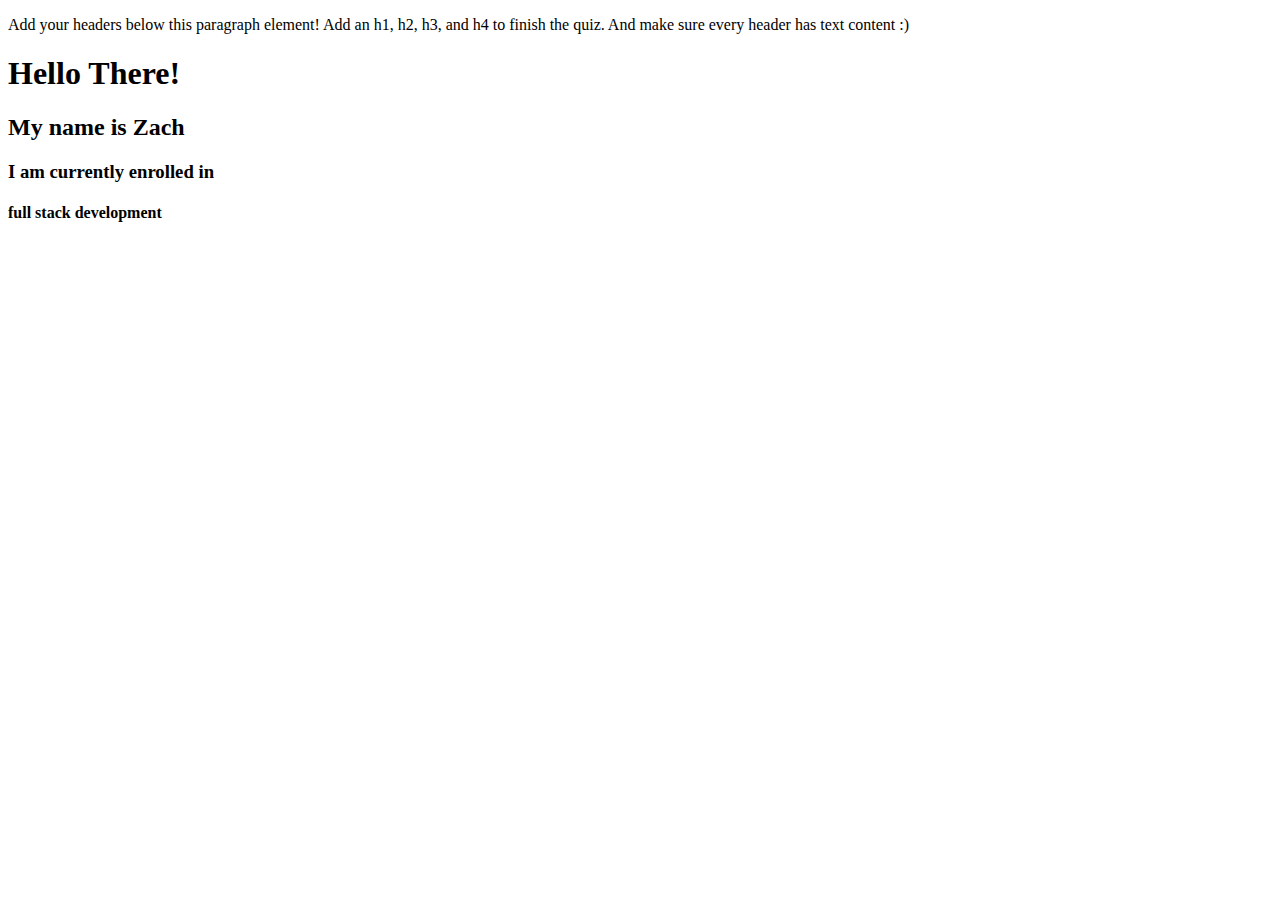
<file: index.html>
<!DOCTYPE html>
<html lang="en">
<head>
  <meta charset="UTF-8">
  <title>Headers Quiz</title>
  <!-- the next line loads the tests for the Udacity Feedback extension -->
  <meta name="udacity-grader" content="http://udacity.github.io/fend/fend-refresh/lesson2/problem-set/headers/tests.json">
</head>
<body>
  <p>Add your headers below this paragraph element! Add an h1, h2, h3, and h4 to finish the quiz. And make sure every header has text content :)</p>
  <h1>Hello There!</h1>
  <h2>My name is Zach</h2>
  <h3>I am currently enrolled in</h3>
  <h4>full stack development</h4>
</body>
</html>
</file>
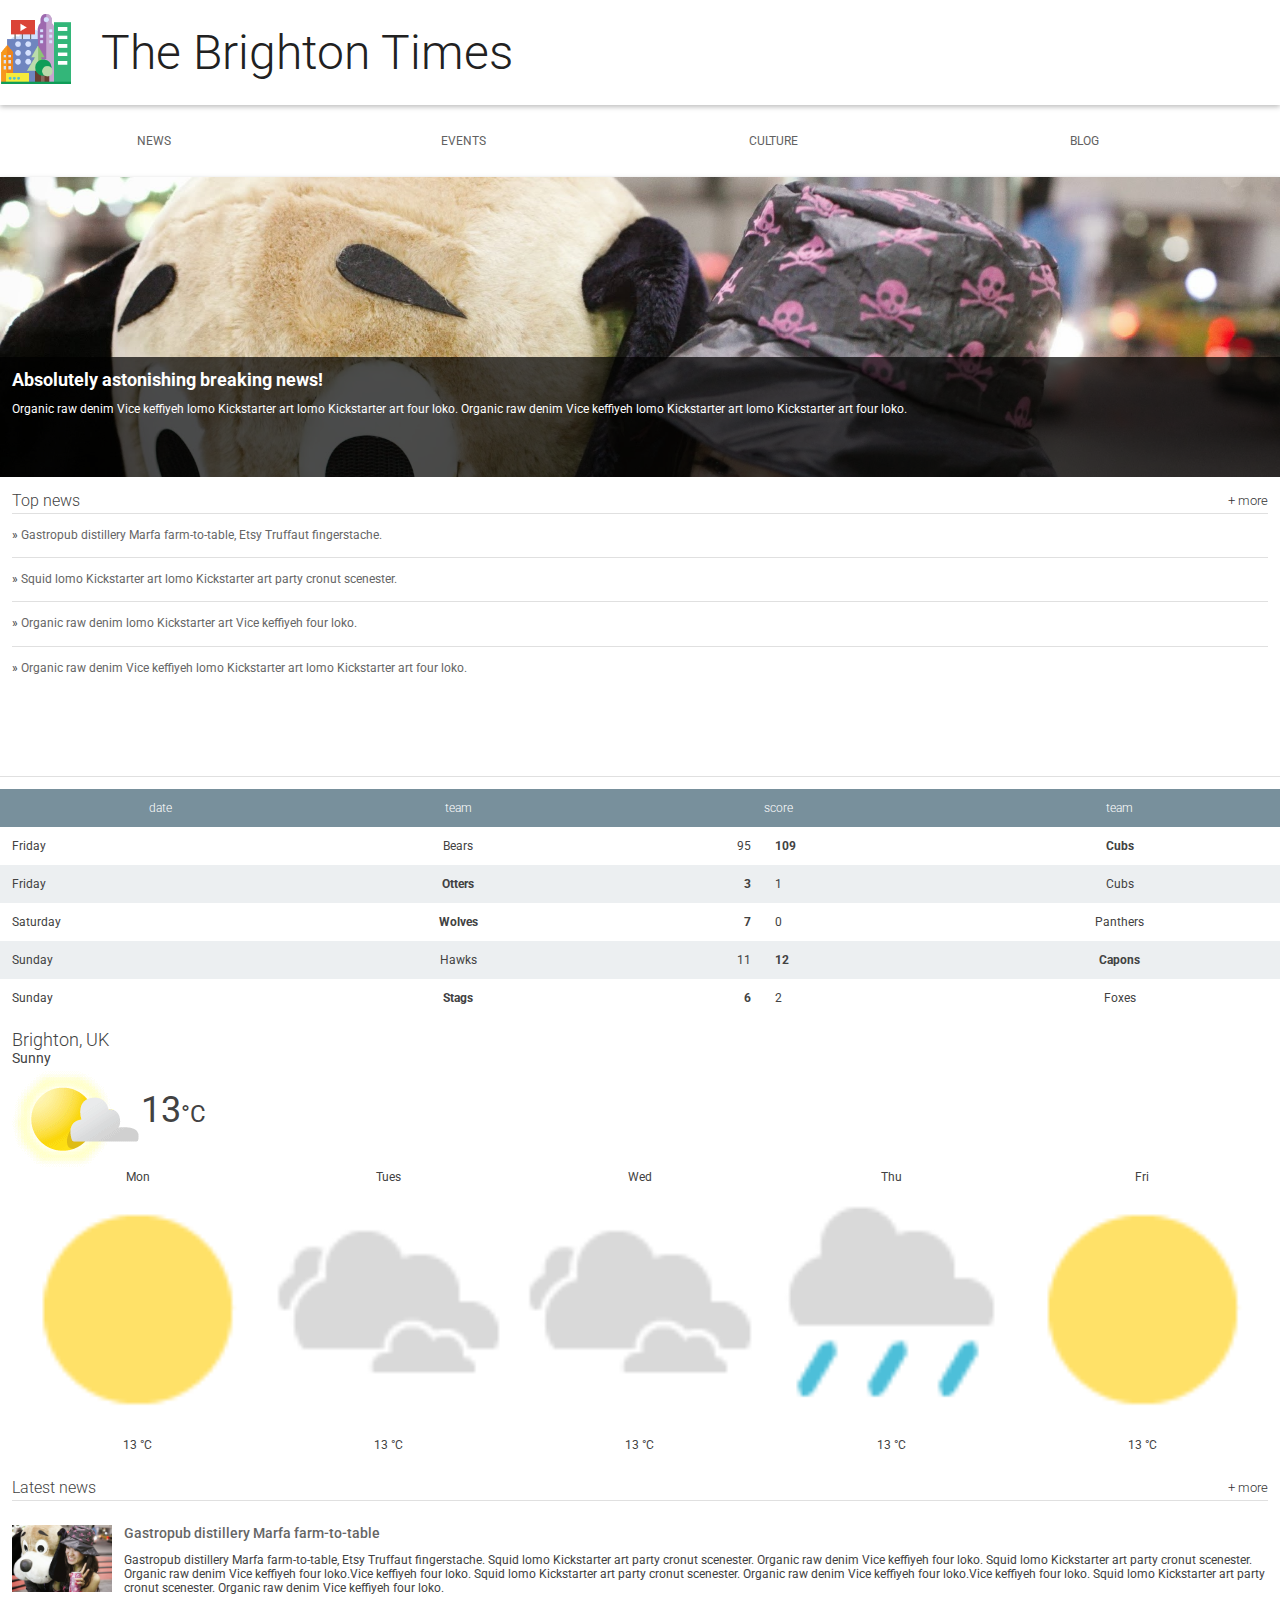
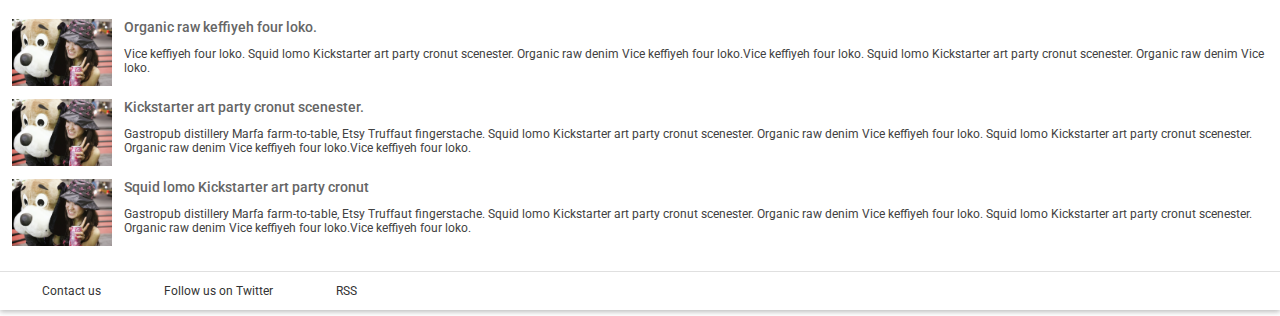
<file: Start 2/index.html>
<!doctype html>
<html lang="en">
  <head>
    <meta charset="utf-8">
    <meta name="viewport" content="width=device-width,initial-scale=1">
    <meta http-equiv="X-UA-Compatible" content="IE=edge">
    <title>Brighton Times</title>
    <link href="https://fonts.googleapis.com/css?family=Roboto:300,400,500" rel="stylesheet" type="text/css">
    <link rel="stylesheet" type="text/css" href="main.css">
  </head>
  <body>

    <header class="header">
      <div class="header__inner">
        <img class="header__logo" src="images/city.png" alt="iconic view of a cityscape">
        <h1 class="header__title">
          The Brighton Times
        </h1>
      </div>
    </header>

    <nav id="drawer" class="nav">
      <ul class="nav__list">
        <li class="nav__item"><a href="#">News</a></li>
        <li class="nav__item"><a href="#">Events</a></li>
        <li class="nav__item"><a href="#">Culture</a></li>
        <li class="nav__item"><a href="#">Blog</a></li>
      </ul>
    </nav>

    <main>
      <section class="content">
        <section class="hero">
          <article class="description">
            <h2>Absolutely astonishing breaking news!</h2>
            <p>Organic raw denim Vice keffiyeh lomo Kickstarter art lomo Kickstarter art four loko. Organic raw denim Vice keffiyeh lomo Kickstarter art lomo Kickstarter art four loko.</p>
          </article>
        </section>

        <section class="news top-news">
          <h2 class="news__title">Top news <a href="#" class="news__more">+ more</a></h2>
          <ul>
            <li class="top-news__item">
              <a href="#">Gastropub distillery Marfa farm-to-table, Etsy Truffaut fingerstache.</a>
            </li>
            <li class="top-news__item">
              <a href="#">Squid lomo Kickstarter art lomo Kickstarter art party cronut scenester.</a>
            </li>
            <li class="top-news__item">
              <a href="#">Organic raw denim lomo Kickstarter art Vice keffiyeh four loko.</a>
            </li>
            <li class="top-news__item">
              <a href="#">Organic raw denim Vice keffiyeh lomo Kickstarter art lomo Kickstarter art four loko.</a>
            </li>
          </ul>
        </section>

        <section class="scores">
          <table class="scores__table">
            <thead>
              <tr>
                <th>date</th>
                <th>team</th>
                <th colspan="2">score</th>
                <th>team</th>
              </tr>
            </thead>
            <tbody>
              <tr>
                <td>Friday</td>
                <td>Bears</td>
                <td>95</td>
                <td class="winner">109</td>
                <td class="winner">Cubs</td>
              </tr>
              <tr>
                <td>Friday</td>
                <td class="winner">Otters</td>
                <td class="winner">3</td>
                <td>1</td>
                <td>Cubs</td>
              </tr>
              <tr>
                <td>Saturday</td>
                <td class="winner">Wolves</td>
                <td class="winner">7</td>
                <td>0</td>
                <td>Panthers</td>
              </tr>
              <tr>
                <td>Sunday</td>
                <td>Hawks</td>
                <td>11</td>
                <td class="winner">12</td>
                <td class="winner">Capons</td>
              </tr>
              <tr>
                <td>Sunday</td>
                <td class="winner">Stags</td>
                <td class="winner">6</td>
                <td>2</td>
                <td>Foxes</td>
              </tr>
              
            </tbody>
          </table>
        </section>

        <section class="weather">
          <span class="weather__location">Brighton, UK</span>
          <span class="weather__desc">Sunny</span>
          <span class="weather__today">
          <img class="weather__today__image" src="images/weather.png" alt="icon of a partially sunny day"><span class="weather__today__temp">13</span><span class="weather__today__deg">&deg;C</span>
          </span>
          <ul class="weather__next">
            <li class="weather__next__item">
              <span>Mon</span>
              <img class="weather__next__image" src="images/sunny.png" alt="icon of a sunny day">
              <span>13 &deg;C</span>
            </li><li class="weather__next__item">
              <span>Tues</span>
              <img class="weather__next__image" src="images/cloudy.png" alt="icon of a cloudy day">
              <span>13 &deg;C</span>
            </li><li class="weather__next__item">
              <span>Wed</span>
              <img class="weather__next__image" src="images/cloudy.png" alt="icon of a cloudy day">
              <span>13 &deg;C</span>
            </li><li class="weather__next__item">
              <span>Thu</span>
              <img class="weather__next__image" src="images/rain.png" alt="icon of a rainy day">
              <span>13 &deg;C</span>
            </li><li class="weather__next__item">
              <span>Fri</span>
              <img class="weather__next__image" src="images/sunny.png" alt="icon of a sunny day">
              <span>13 &deg;C</span>
            </li>
          </ul>
        </section>

        <section class="news recent-news">
          <h2 class="news__title">Latest news <a href="#" class="news__more">+ more</a></h2>
          <ul>
            <li class="snippet">
              <img class="snippet__thumbnail" src="images/dog.jpg" alt="picture of a girl with a large, stuffed dog toy">
              <h3 class="snippet__title"><a href="#">Gastropub distillery Marfa farm-to-table</a></h3>
              <p>Gastropub distillery Marfa farm-to-table, Etsy Truffaut fingerstache.
              Squid lomo Kickstarter art party cronut scenester. Organic raw denim Vice keffiyeh four loko. Squid lomo Kickstarter art party cronut scenester. Organic raw denim Vice keffiyeh four loko.Vice keffiyeh four loko. Squid lomo Kickstarter art party cronut scenester. Organic raw denim Vice keffiyeh four loko.Vice keffiyeh four loko. Squid lomo Kickstarter art party cronut scenester. Organic raw denim Vice keffiyeh four loko.
              </p>
            </li>
            <li class="snippet">
              <img class="snippet__thumbnail" src="images/dog.jpg" alt="picture of a girl with a large, stuffed dog toy">
              <h3 class="snippet__title"><a href="#">Organic raw keffiyeh four loko.</a></h3>
              <p>Vice keffiyeh four loko. Squid lomo Kickstarter art party cronut scenester. Organic raw denim Vice keffiyeh four loko.Vice keffiyeh four loko. Squid lomo Kickstarter art party cronut scenester. Organic raw denim Vice loko.
              </p>
            </li>
            <li class="snippet">
              <img class="snippet__thumbnail" src="images/dog.jpg" alt="picture of a girl with a large, stuffed dog toy">
              <h3 class="snippet__title"><a href="#">Kickstarter art party cronut scenester.</a></h3>
              <p>Gastropub distillery Marfa farm-to-table, Etsy Truffaut fingerstache.
              Squid lomo Kickstarter art party cronut scenester. Organic raw denim Vice keffiyeh four loko. Squid lomo Kickstarter art party cronut scenester. Organic raw denim Vice keffiyeh four loko.Vice keffiyeh four loko.
              </p>
            </li>
            <li class="snippet">
              <img class="snippet__thumbnail" src="images/dog.jpg" alt="picture of a girl with a large, stuffed dog toy">
              <h3 class="snippet__title"><a href="#">Squid lomo Kickstarter art party cronut </a></h3>
              <p>Gastropub distillery Marfa farm-to-table, Etsy Truffaut fingerstache.
              Squid lomo Kickstarter art party cronut scenester. Organic raw denim Vice keffiyeh four loko. Squid lomo Kickstarter art party cronut scenester. Organic raw denim Vice keffiyeh four loko.Vice keffiyeh four loko.
              </p>
            </li>
          </ul>
        </section>
      </section>
      <footer>
        <ul>
          <li><a href="#">Contact us</a></li>
          <li><a href="#">Follow us on Twitter</a></li>
          <li><a href="#">RSS</a></li>
        </ul>
      </footer>
    </main>
  </body>
</html>
</file>
<file: Start 2/main.css>
body, html {
  margin: 0;
  padding: 0;
  width: 100%;
  height: 100%;
}

body {
  font-family: Roboto;
  font-size: 12px;
  color: #424242;
}

h1, h2, h3, h4, h5 {
  margin: 0; 
}

header, nav, footer, section, article, div {
  box-sizing: border-box;
}

ul {
  list-style: none;
  padding: 0;
  margin: 0;
}


/*
 *
 * Common
 * 
 */

.news__more {
  float: right;
  font-size: .8em;
  color: #333;
  text-decoration: none;
}


/*
 *
 * Header
 *
 */

.header {
  box-shadow: 0 2px 5px rgba(0, 0, 0, 0.26);
  min-height: 56px;
  transition: min-height 0.3s;
}

.header__inner {
  width: 100%;
  margin-left: auto;
  margin-right: auto;
}

.header__logo {
  height: 72px;
  margin-right: 1em;
  vertical-align: top;
  margin-top: 12px;
}

.header__title {
  font-weight: 300;
  font-size: 4em;
  margin: 0.5em 0.25em;
  display: inline-block;
  color: #212121;
}


/*
 *
 * Top Level Navigation
 *
 */

.nav {
  width: 100%;
  margin-left: auto;
  margin-right: auto;
}

.nav__list {
  width: 100%;
  padding: 0;
  margin: 0;
}

.nav__item {
  box-sizing: border-box;
  display: inline-block;
  width: 24%;
  text-align: center;
  line-height: 24px;
  padding: 24px;
  text-transform: uppercase;
}

.nav a {
  text-decoration: none;
  color: #616161;
  padding: 1.5em;
}

.nav a:hover {
  text-decoration: underline;
  color: #212121;
}


/*
 *
 * Main
 *
 */

main {
  box-shadow: 0 2px 5px rgba(0, 0, 0, 0.26);
  width: 100%;
  margin-left: auto;
  margin-right: auto;
}

/*
 *
 * Content
 *
 */


/*
 *
 * Hero
 *
 */

.hero {
  width: 100%;
  position: relative;
  background-image: url("./images/dog.jpg");
  background-size: cover;
  height: 300px;
}

.hero article {
  box-sizing: border-box;
  background-color: #000;
  background-color: rgba(0, 0, 0, 0.7);
  position: absolute;
  bottom: 0;
  height: 40%;
  width: 100%;
  color: #fff;
  padding: 1em;
}


/*
 *
 * Top News
 *
 */

.top-news {
  height: 300px;
  border-bottom: 1px solid #E0E0E0;
  padding: 1em;
}

.news__title {
  font-weight: 300;
  border-bottom: 1px solid #E0E0E0;
  line-height: 24px;
  font-size: 16px;
}

.top-news__item {
  border-bottom: 1px solid #E0E0E0;
  padding: 1em 0;
  line-height: 19.2px;
}

.top-news__item:before {
  content: "» ";
}

.top-news__item:last-child {
  border-bottom: none;
}

.top-news__item a {
  text-decoration: none;
  color: #666;
  padding: 1.5em inherit;
}

.top-news__item a:hover,
.top-news__item a:active {
  text-decoration: underline;
}


/*
 *
 * Sport Scores
 *
 */

.scores {
  padding-top: 1em;
}

.scores__table {
  width: 100%;
  border-collapse: collapse;
}

.scores__table th,
.scores__table td {
  padding: 1em; 
}

.scores__table th {
  color: #fff;
  font-weight: 300;
  background-color: #78909C;
}

.scores__table tr:nth-child(odd) td {
  background-color: #fff;
}

.scores__table tr:nth-child(even) td {
  background-color: #eceff1;
}

.scores__table td.winner {
  font-weight: bold;
}

.scores__table td:nth-child(3) {
  text-align: right;
}

.scores__table td:nth-child(2),
.scores__table td:nth-child(5) {
  text-align: center;
}

/*
 *
 * Weather
 *
 */

.weather {
  padding: 1em;
}

.weather__location {
  display: block;
  font-weight: 300;
  font-size: 1.5em;
}

.weather__desc {
  display: block;
  font-size: 1.2em;
}

.weather__today {
  width: 60%;
  vertical-align: middle;
}

.weather__today__image {
  vertical-align: middle
}

.weather__today__temp {
  font-size: 3em;
}

.weather__today__deg {
  font-size: 2em;
  display: inline;
}

.weather__next__item {
  display: inline-block;
  width: 20%;
  text-align: center;
}

.weather__next__item span {
  display: block;
}

.weather__next__image {
  width: 100%;
}


/*
 *
 * Recent News
 *
 */

.recent-news {
  clear: both;
  padding: 1em;
}

.snippet {
  clear: both;
  margin: 24px 0;
}

.snippet__thumbnail {
  width: 100px;
  float: left;
  margin-right: 1em;
}

.snippet__title {
  font-weight: 500;
}

.snippet__title a {
  text-decoration: none;
  color: #666;
  padding: 1.5em inherit;
}

.snippet__title a:hover,
.snippet__title a:active {
  text-decoration: underline;
}


/*
 *
 * Footer
 *
 */

footer {
  border-top: 1px solid #E0E0E0;
  padding: 1em;
  width: 100%;
}

footer li {
  display: inline-block;
  margin: 0 1em;
}

footer a {
  text-decoration: none;
  color: #333;
  padding: 1.5em;
}
</file>
